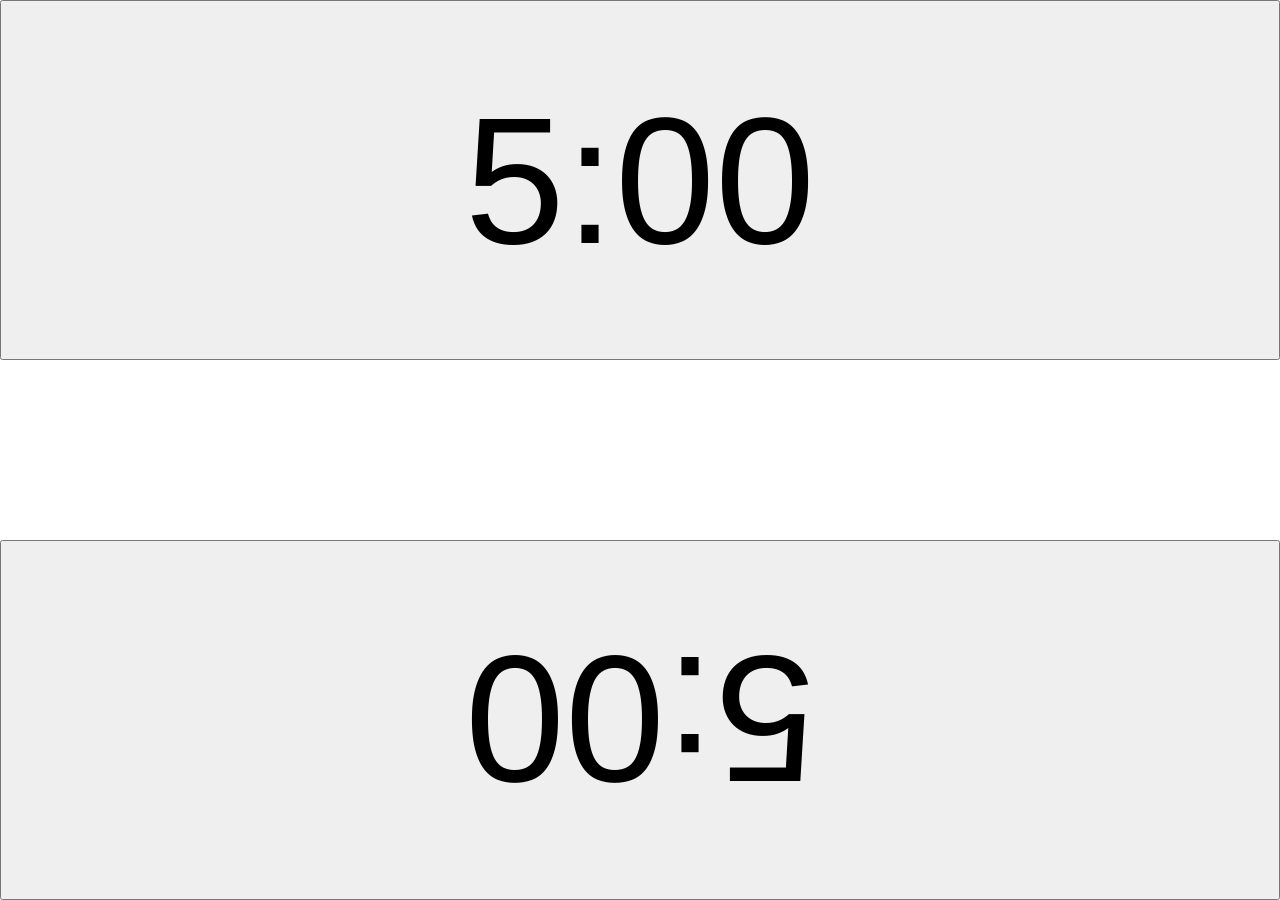
<file: chessclock-master/chessclock-master/index.html>
<!DOCTYPE html>
<html>
<head>
  <title>Chess Clock</title>
  <meta charset='utf-8' />
  <style>
    html, body {
      margin: 0;
      padding: 0;
    }
    .container {
      height: 100vh;
      display: grid;
      grid-template-rows: 40vh 1fr 40vh;
    }
    .clock {
      font-size: 20vh;
    }
    .timeIsUp {
      background-color: red;
    }

    #clock2 {
      transform: rotate(180deg);
    }
  </style>
</head>
<body>
  <div class='container'>
    <button class='clock' id='clock1'></button>
    <div class='meta'></div>
    <button class='clock' id='clock2'></button>
  </div>

  <script>
    let time1 = 300000
    let time2 = 300000

    const $clock1 = document.getElementById('clock1')
    const $clock2 = document.getElementById('clock2')

    let timer

    $clock1.addEventListener('click', () => {
      activateClock(2)
    })

    $clock2.addEventListener('click', () => {
      activateClock(1)
    })

    function formatTime (time) {
      const minutes = Math.floor(time / 60000)
      const seconds = Math.floor((time - (minutes * 60000)) / 1000)
      return minutes + ':' + (seconds > 9 ? seconds : '0' + seconds)
    }

    function activateClock (clock) {
      window.clearTimeout(timer)
      if (clock === 1) {
        timer = window.setTimeout(() => {
          time1 = time1 - 250
          $clock1.innerHTML = formatTime(time1)
          if (time1 !== 0) {
            activateClock(1)
          } else {
            $clock1.classList.add('timeIsUp')
          }
        }, 250)
      } else if (clock === 2) {
        timer = window.setTimeout(() => {
          time2 = time2 - 250;
          $clock2.innerHTML = formatTime(time2)
          if (time2 !== 0) {
            activateClock(2)
          } else {
            $clock2.classList.add('timeIsUp')
          }
        }, 250)
      }
    }

    $clock1.innerHTML = formatTime(time1)
    $clock2.innerHTML = formatTime(time2)

  </script>
</body>
</html>
</file>
